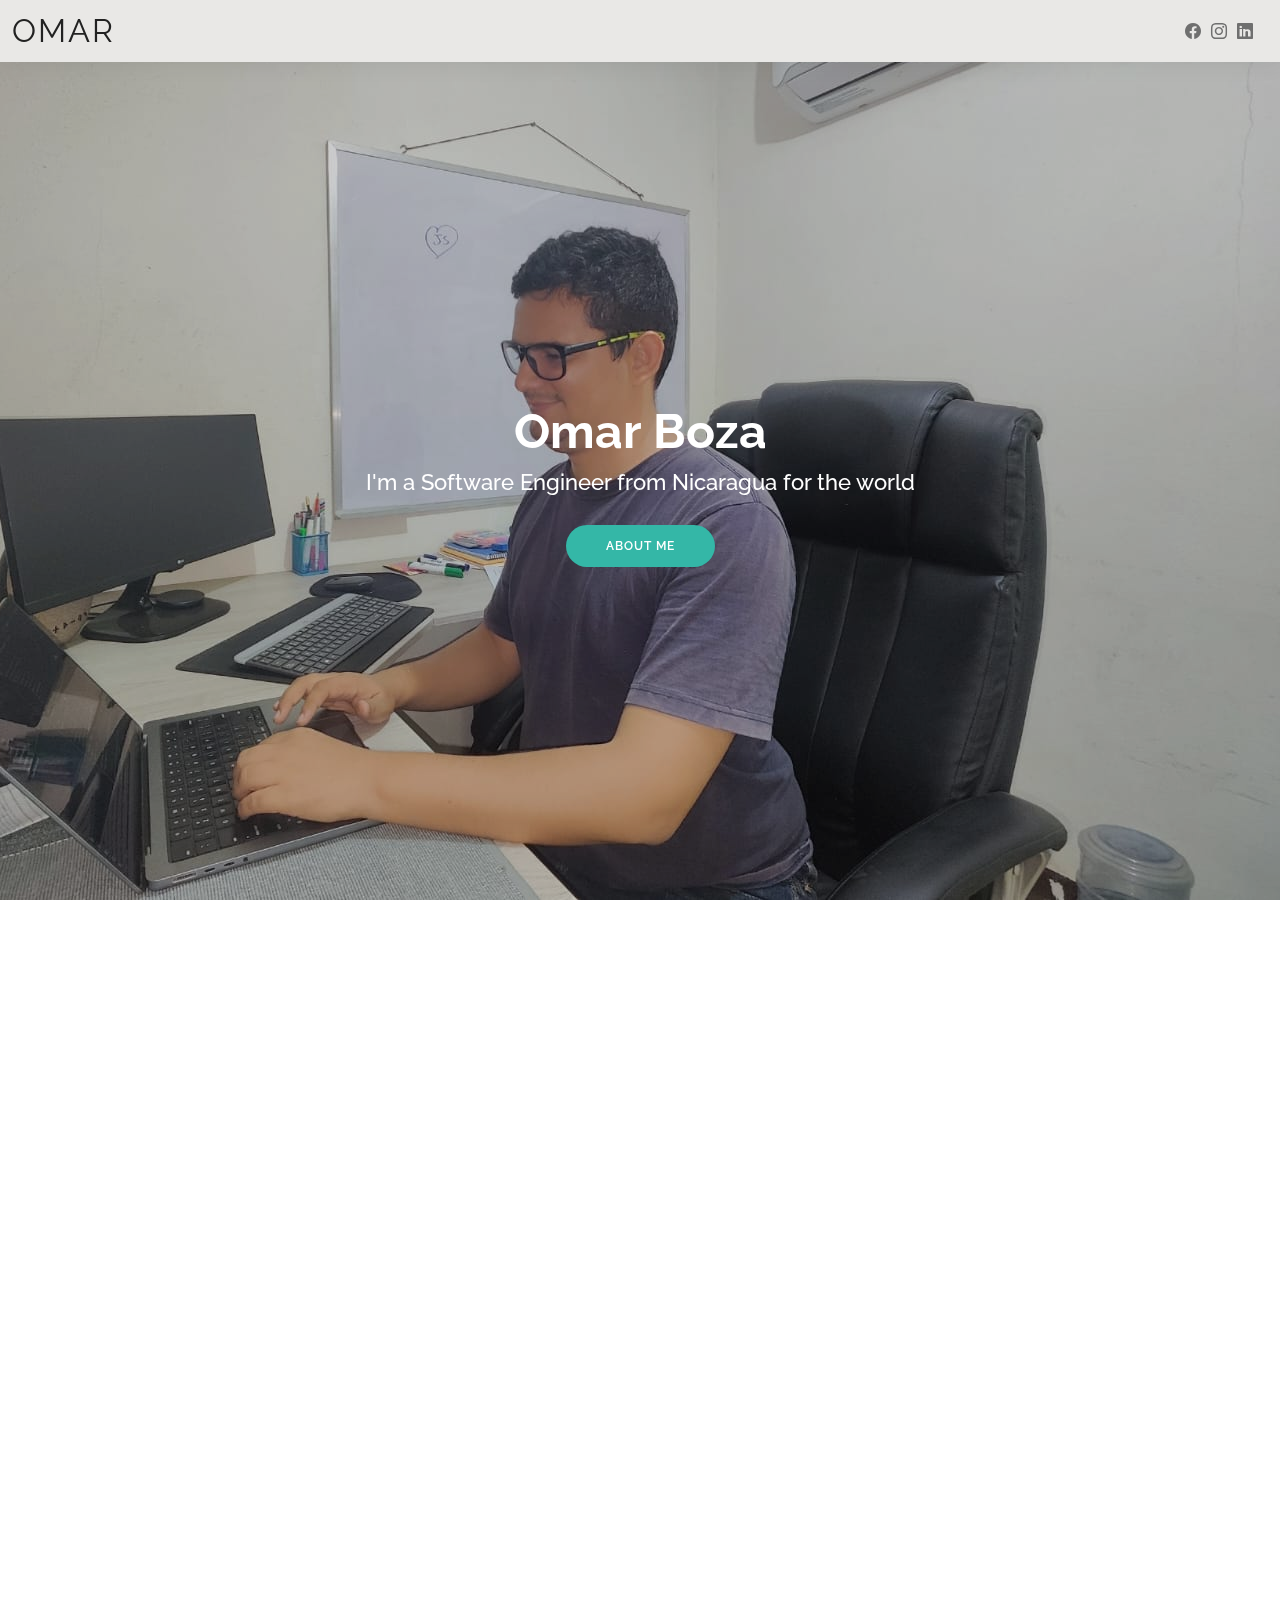
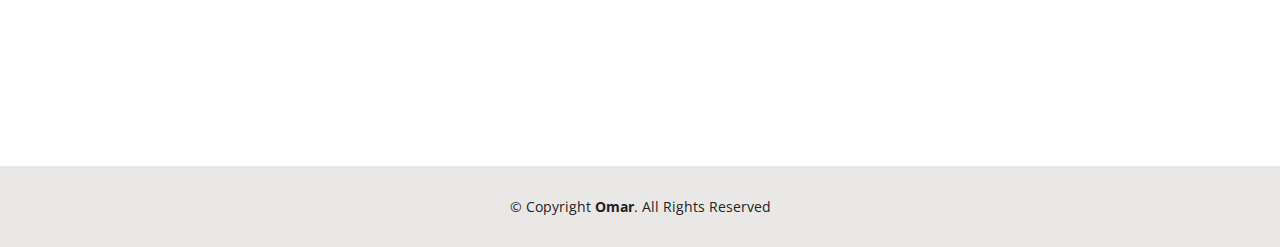
<file: index.html>
<!DOCTYPE html>
<html lang="en">

<head>
  <meta charset="utf-8">
  <meta content="width=device-width, initial-scale=1.0" name="viewport">

  <title>Omar Boza - Resume</title>
  <meta content="" name="description">
  <meta content="" name="keywords">

  <!-- Favicons -->
  <link href="assets/img/favicon.png" rel="icon">
  <link href="assets/img/apple-touch-icon.png" rel="apple-touch-icon">

  <!-- Google Fonts -->
  <link href="https://fonts.googleapis.com/css?family=Open+Sans:300,300i,400,400i,600,600i,700,700i|Raleway:300,300i,400,400i,500,500i,600,600i,700,700i|Poppins:300,300i,400,400i,500,500i,600,600i,700,700i" rel="stylesheet">

  <!-- Vendor CSS Files -->
  <link href="assets/vendor/aos/aos.css" rel="stylesheet">
  <link href="assets/vendor/bootstrap/css/bootstrap.min.css" rel="stylesheet">
  <link href="assets/vendor/bootstrap-icons/bootstrap-icons.css" rel="stylesheet">
  <link href="assets/vendor/boxicons/css/boxicons.min.css" rel="stylesheet">
  <link href="assets/vendor/glightbox/css/glightbox.min.css" rel="stylesheet">
  <link href="assets/vendor/swiper/swiper-bundle.min.css" rel="stylesheet">

  <!-- Template Main CSS File -->
  <link href="assets/css/style.css" rel="stylesheet">

</head>

<body>

  <!-- ======= Header ======= -->
  <header id="header" class="fixed-top">
    <div class="container-fluid d-flex justify-content-between align-items-center">

      <h1 class="logo me-auto me-lg-0"><a href="index.html">Omar</a></h1>
      <!-- Uncomment below if you prefer to use an image logo -->
      <!-- <a href="index.html" class="logo"><img src="assets/img/logo.png" alt="" class="img-fluid"></a>-->

      <div class="header-social-links">
        <a href="https://www.facebook.com/oaboza" target="_blank" class="facebook"><i class="bi bi-facebook"></i></a>
        <a href="https://www.instagram.com/ing.omarboza/" target="_blank" class="instagram"><i class="bi bi-instagram"></i></a>
        <a href="https://www.linkedin.com/in/omar-boza/" target="_blank" class="linkedin"><i class="bi bi-linkedin"></i></i></a>
      </div>

    </div>

  </header><!-- End Header -->

  <!-- ======= Hero Section ======= -->
  <section id="hero" class="d-flex align-items-center">
    <div class="overlay"></div>
    <div class="container d-flex flex-column align-items-center" data-aos="zoom-in" data-aos-delay="100">
      <h1 class="text-white">Omar Boza</h1>
      <h2 class="text-white">I'm a Software Engineer from Nicaragua for the world</h2>
      <a href="#about" class="btn-about">About Me</a>
    </div>
  </section><!-- End Hero -->

  <section id="about" class="about">
    <div class="container" data-aos="fade-up">

      <div class="section-title">
        <h2>About</h2>
        <p>Proactive, meticulous, and mindful of project perception, I thrive on ensuring clients witness my dedication and attention to detail. My commitment to excellence not only satisfies current projects but also fosters client loyalty, driving them to seek my expertise for future endeavors.</p>
      </div>

      <div class="row">
        <div class="col-lg-4">
          <img src="assets/img/about.jpeg" class="img-fluid" alt="">
        </div>
        <div class="col-lg-8 pt-4 pt-lg-0 content">
          <h3>Software Engineer / FullStack Developer</h3>
          <p class="fst-italic">
            As a Software Engineer since 2016, I've honed my skills in web development with PHP, JavaScript, React, and Vue. Leading teams and delivering projects globally, primarily in the US, my extensive experience has exposed me to a diverse array of projects.
          </p>
          <div class="row">
            <div class="col-lg-6">
              <ul>
                <li><i class="bi bi-rounded-right"></i> <strong>Birthday:</strong> 11 June 1992</li>
                <li><i class="bi bi-rounded-right"></i> <strong>Phone:</strong> +505 83992586</li>
                <li><i class="bi bi-rounded-right"></i> <strong>City:</strong> City : Managua, Nicaragua</li>
              </ul>
            </div>
            <div class="col-lg-6">
              <ul>
                <li><i class="bi bi-rounded-right"></i> <strong>Age:</strong> 33</li>
                <li><i class="bi bi-rounded-right"></i> <strong>Degree:</strong> University</li>
                <li><i class="bi bi-rounded-right"></i> <strong>Email:</strong> omarboza@gmail.com</li>
                <li><i class="bi bi-rounded-right"></i> <strong>Freelance:</strong> Available</li>
              </ul>
            </div>
          </div>
          <p>
            As a mentor, I elevate my team to my standard, emphasizing meticulousness in details and optimizations. If a task warrants repetitive manual execution, it's a sign of inefficiency, prompting me to reassess and refine. Understanding that team success hinges on individual support, I take responsibility for resolving any hurdles, ensuring collective progress.          </p>
        </div>
      </div>

    </div>
  </section><!-- End About Section -->

  <!-- ======= Skills Section ======= -->
  <section id="skills" class="skills">
    <div class="container" data-aos="fade-up">

      <div class="section-title">
        <h2>Skills</h2>
        <p>With a vast repertoire of technological prowess, I've navigated diverse projects, tackling myriad challenges inherent in my trade. Rejecting the notion of "that's not my area," I endeavor to grasp a breadth of knowledge. While specializing in frontend frameworks like Vue and Angular, backend complexities hold no intimidation for me.</p>
      </div>

      <div class="row skills-content">

        <div class="col-lg-4">

          <div class="progress">
            <span class="skill">Javascript <i class="val">90%</i></span>
            <div class="progress-bar-wrap">
              <div class="progress-bar" role="progressbar" aria-valuenow="90" aria-valuemin="0" aria-valuemax="100"></div>
            </div>
          </div>

          <div class="progress">
            <span class="skill">Vue <i class="val">100%</i></span>
            <div class="progress-bar-wrap">
              <div class="progress-bar" role="progressbar" aria-valuenow="100" aria-valuemin="0" aria-valuemax="100"></div>
            </div>
          </div>

          <div class="progress">
            <span class="skill">React <i class="val">80%</i></span>
            <div class="progress-bar-wrap">
              <div class="progress-bar" role="progressbar" aria-valuenow="80" aria-valuemin="0" aria-valuemax="100"></div>
            </div>
          </div>
          <div class="progress">
            <span class="skill">Webflow <i class="val">90%</i></span>
            <div class="progress-bar-wrap">
              <div class="progress-bar" role="progressbar" aria-valuenow="90" aria-valuemin="0" aria-valuemax="100"></div>
            </div>
          </div>

        </div>

        <div class="col-lg-4">

          <div class="progress">
            <span class="skill">PHP <i class="val">90%</i></span>
            <div class="progress-bar-wrap">
              <div class="progress-bar" role="progressbar" aria-valuenow="90" aria-valuemin="0" aria-valuemax="100"></div>
            </div>
          </div>

          <div class="progress">
            <span class="skill">WordPress/CMS <i class="val">100%</i></span>
            <div class="progress-bar-wrap">
              <div class="progress-bar" role="progressbar" aria-valuenow="100" aria-valuemin="0" aria-valuemax="100"></div>
            </div>
          </div>

          <div class="progress">
            <span class="skill">Nuxt <i class="val">80%</i></span>
            <div class="progress-bar-wrap">
              <div class="progress-bar" role="progressbar" aria-valuenow="80" aria-valuemin="0" aria-valuemax="100"></div>
            </div>
          </div>
          <div class="progress">
            <span class="skill">IA (N8N, GPT, automatizations) <i class="val">95%</i></span>
            <div class="progress-bar-wrap">
              <div class="progress-bar" role="progressbar" aria-valuenow="95" aria-valuemin="0" aria-valuemax="100"></div>
            </div>
          </div>

        </div>
        <div class="col-lg-4">
          <div class="progress">
            <span class="skill">Next <i class="val">80%</i></span>
            <div class="progress-bar-wrap">
              <div class="progress-bar" role="progressbar" aria-valuenow="80" aria-valuemin="0" aria-valuemax="100"></div>
            </div>
          </div>
          <div class="progress">
            <span class="skill">Angular <i class="val">70%</i></span>
            <div class="progress-bar-wrap">
              <div class="progress-bar" role="progressbar" aria-valuenow="70" aria-valuemin="0" aria-valuemax="100"></div>
            </div>
          </div>
          <div class="progress">
            <span class="skill">Nest <i class="val">80%</i></span>
            <div class="progress-bar-wrap">
              <div class="progress-bar" role="progressbar" aria-valuenow="80" aria-valuemin="0" aria-valuemax="100"></div>
            </div>
          </div>
        </div>

      </div>

    </div>
  </section><!-- End Skills Section -->
  <section id="resume" class="resume">
    <div class="container" data-aos="fade-up">

      <div class="section-title">
        <h2>Resume</h2>
      </div>

      <div class="row">
        <div class="col-lg-6">
          <h3 class="resume-title">Education</h3>
          <div class="resume-item">
            <h4>Self-learning</h4>
            <h5>2015 - Present</h5>
            <p><em>Innumerable courses on platforms like Udemy and Platzi</em></p>
            <p>Udemy and Platzi are my go-to platforms for self-learning. With an immense array of courses, I'd need multiple lifetimes to complete them all. These courses are the cornerstone of my skill set.</p>
          </div>
          <div class="resume-item">
            <h4>Computer Engineering</h4>
            <h5>2010 - 2015</h5>
            <p><em>National Engineering University</em></p>
            <p>My alma mater, where I delved into simple concepts like algebra and differential equations, to more complex subjects like basic programming, provided me with the foundational knowledge to pave my own path.</p>
          </div>
        </div>
        <div class="col-lg-6">
          <h3 class="resume-title">Professional Experience</h3>
          <div class="resume-item">
            <h4>Web Developer</h4>
            <h5>2024 - Current</h5>
            <p><em>Your Digital Resource, Florida </em></p>
            <p>
            <ul>
              <li>Lead in the design, development, and implementation of the graphic, layout, and production communication materials</li>
              <li>Use of design tools such as Gimp, Capcut, and countless online web tools powered by AI.</li>
              <li>Integrating IA solutions through No Code tools such as WebFlow, N8N and Bot Assistants.</li>
            </ul>
            </p>
          </div>
          <div class="resume-item">
            <h4>Software Engineer</h4>
            <h5>2022 - 2024</h5>
            <p><em>Nicasource, Managua, Nicaragua </em></p>
            <p>
            <ul>
              <li>Lead in the design, development, and implementation of the graphic, layout, and production communication materials</li>
              <li>Creating web development solutions using technologies like React, Vue, and Wordpress.</li>
            </ul>
            </p>
          </div>
          <div class="resume-item">
            <h4>SEO Specialist</h4>
            <h5>2020-2022</h5>
            <p><em>Top Floor Marketing, Managua, Nicaragua</em></p>
            <p>
            <ul>
              <li>Building custom WordPress websites tailored to clients' needs.</li>
              <li>Managing existing or company-owned websites, optimizing loading times, and handling changes efficiently.</li>
              <li>Uploading content</li>
            </ul>
            </p>
          </div>
          <div class="resume-item">
            <h4>Project Manager and Tech Lead</h4>
            <h5>2019-2020</h5>
            <p><em>AIM Services, Managua, Nicaragua</em></p>
            <p>
            <ul>
              <li>Building custom web application tailored to clients' needs using Ionic.</li>
              <li>Project Manager and Teach Lead for all projects of this company</li>
            </ul>
            </p>
          </div>
          <div class="resume-item">
            <h4>WordPress Developer</h4>
            <h5>2017-2019</h5>
            <p><em>Target Ogilvy, Managua, Nicaragua</em></p>
            <p>
            <ul>
              <li>Building custom WordPress websites tailored to clients' needs.</li>
            </ul>
            </p>
          </div>
        </div>
      </div>

    </div>
  </section><!-- End Resume Section -->
  <section id="portfolio" class="portfolio">
    <div class="container" data-aos="fade-up">

      <div class="section-title">
        <h2>Portfolio</h2>
        <p>Some projects I've worked on; it's impossible to mention them all, but I highlight the most significant ones. If I remember them, it's because they were crucial.</p>
      </div>
      <div class="row portfolio-container" data-aos="fade-up" data-aos-delay="200">
        <div class="col-lg-4 col-md-6 portfolio-item filter-web">
          <div class="portfolio-wrap">
            <img src="assets/img/portfolio/mm.png" class="img-fluid" alt="">
            <div class="portfolio-info">
              <h4>M&M Studios</h4>
              <p>Web Site</p>
              <div class="portfolio-links">
                <a target="_blank" href="https://www.mandmstudios.com/" title="Component"><i class="bx bx-plus"></i></a>
              </div>
            </div>
          </div>
        </div>
        <div class="col-lg-4 col-md-6 portfolio-item filter-web">
          <div class="portfolio-wrap">
            <img src="assets/img/portfolio/central.png" class="img-fluid" alt="">
            <div class="portfolio-info">
              <h4>Park Central Dental</h4>
              <p>Web Site</p>
              <div class="portfolio-links">
                <a target="_blank" href="https://www.parkcentraldentaltx.com/" title="Component"><i class="bx bx-plus"></i></a>
              </div>
            </div>
          </div>
        </div>
        <div class="col-lg-4 col-md-6 portfolio-item filter-web">
          <div class="portfolio-wrap">
            <img src="assets/img/portfolio/wesmark.png" class="img-fluid" alt="">
            <div class="portfolio-info">
              <h4>Wesmark Family Dentistry</h4>
              <p>Web Site</p>
              <div class="portfolio-links">
                <a target="_blank" href="https://www.wesmarkfamilydentistry.com/" title="Component"><i class="bx bx-plus"></i></a>
              </div>
            </div>
          </div>
        </div>
        <div class="col-lg-4 col-md-6 portfolio-item filter-web">
          <div class="portfolio-wrap">
            <img src="assets/img/portfolio/scalar.png" class="img-fluid" alt="">
            <div class="portfolio-info">
              <h4>Scalar</h4>
              <p>Component</p>
              <div class="portfolio-links">
                <a target="_blank" href="https://scalar.io/product" title="Component"><i class="bx bx-plus"></i></a>
              </div>
            </div>
          </div>
        </div>
        <div class="col-lg-4 col-md-6 portfolio-item filter-app">
          <div class="portfolio-wrap">
            <img src="assets/img/portfolio/sucuri.png" class="img-fluid" alt="">
            <div class="portfolio-info">
              <h4>Sucuri</h4>
              <p>Blog</p>
              <div class="portfolio-links">
                <a target="_blank" href=https://blog.sucuri.net/" title="Sucuri"><i class="bx bx-plus"></i></a>
              </div>
            </div>
          </div>
        </div>
        <div class="col-lg-4 col-md-6 portfolio-item filter-app">
          <div class="portfolio-wrap">
            <img src="assets/img/portfolio/hopeofamerica.png" class="img-fluid" alt="">
            <div class="portfolio-info">
              <h4>Hope of America</h4>
              <p>Website</p>
              <div class="portfolio-links">
                <a target="_blank" href="https://hopeofamerica.org/" title="Hope of America"><i class="bx bx-plus"></i></a>
              </div>
            </div>
          </div>
        </div>
        <div class="col-lg-4 col-md-6 portfolio-item filter-app">
          <div class="portfolio-wrap">
            <img src="assets/img/portfolio/davila.png" class="img-fluid" alt="">
            <div class="portfolio-info">
              <h4>Davila Floors and Tiles</h4>
              <p>Website</p>
              <div class="portfolio-links">
                <a target="_blank" href="https://davilafloors.com/" title="Davila"><i class="bx bx-plus"></i></a>
              </div>
            </div>
          </div>
        </div>
        <div class="col-lg-4 col-md-6 portfolio-item filter-app">
          <div class="portfolio-wrap">
            <img src="assets/img/portfolio/tiniciti.png" class="img-fluid" alt="">
            <div class="portfolio-info">
              <h4>Davila Floors and Tiles</h4>
              <p>Website</p>
              <div class="portfolio-links">
                <a target="_blank" href="https://www.tiniciti.com/#/" title="Davila"><i class="bx bx-plus"></i></a>
              </div>
            </div>
          </div>
        </div>
      </div>

    </div>
  </section><!-- End Portfolio Section -->
  <section id="contact" class="contact">
    <div class="container" data-aos="fade-up">

      <div class="section-title">
        <h2>Contact</h2>
        <p>If you have an offer, a project, want to discuss an idea, practice your English, or send me money because you're a kind person, you can contact me through this form.</p>
      </div>

      <div class="row mt-5">

        <div class="col-lg-4">
          <div class="info">
            <div class="address">
              <i class="bi bi-geo-alt"></i>
              <h4>Location:</h4>
              <p>Anywhere or Managua, Nicaragua</p>
            </div>
          </div>
        </div>
        <div class="col-lg-4">
          <div class="info">
            <div class="email">
              <i class="bi bi-envelope"></i>
              <h4>Email:</h4>
              <p>omarboza@gmail.com</p>
            </div>
          </div>
        </div>
        <div class="col-lg-4">
          <div class="info">
            <div class="phone">
              <i class="bi bi-phone"></i>
              <h4>Call:</h4>
              <p>+505 83992586</p>
            </div>
          </div>
        </div>
      </div>
      <script type="text/javascript" src="https://form.jotform.com/jsform/241174521941856"></script>

    </div>
  </section><!-- End Contact Section -->


  <!-- ======= Footer ======= -->
  <footer id="footer">
    <div class="container">
      <div class="copyright">
        &copy; Copyright <strong><span>Omar</span></strong>. All Rights Reserved
      </div>
    </div>
  </footer><!-- End  Footer -->

  <div id="preloader"></div>
  <a href="#" class="back-to-top d-flex align-items-center justify-content-center"><i class="bi bi-arrow-up-short"></i></a>

  <!-- Vendor JS Files -->
  <script src="assets/vendor/purecounter/purecounter_vanilla.js"></script>
  <script src="assets/vendor/aos/aos.js"></script>
  <script src="assets/vendor/bootstrap/js/bootstrap.bundle.min.js"></script>
  <script src="assets/vendor/glightbox/js/glightbox.min.js"></script>
  <script src="assets/vendor/isotope-layout/isotope.pkgd.min.js"></script>
  <script src="assets/vendor/swiper/swiper-bundle.min.js"></script>
  <script src="assets/vendor/waypoints/noframework.waypoints.js"></script>

  <!-- Template Main JS File -->
  <script src="assets/js/main.js"></script>

</body>

</html>
</file>
<file: assets/css/style.css>
/**
* Template Name: Kelly
* Template URL: https://bootstrapmade.com/kelly-free-bootstrap-cv-resume-html-template/
* Updated: Mar 17 2024 with Bootstrap v5.3.3
* Author: BootstrapMade.com
* License: https://bootstrapmade.com/license/
*/

/*--------------------------------------------------------------
# General
--------------------------------------------------------------*/
body {
  font-family: "Open Sans", sans-serif;
  color: #444444;
}

a {
  color: #34b7a7;
  text-decoration: none;
}

a:hover {
  color: #51cdbe;
  text-decoration: none;
}

h1,
h2,
h3,
h4,
h5,
h6 {
  font-family: "Raleway", sans-serif;
}

#main {
  margin-top: 50px;
}

@media (max-width: 992px) {
  #main {
    margin-top: 30px;
  }
}

/*--------------------------------------------------------------
# Preloader
--------------------------------------------------------------*/
#preloader {
  position: fixed;
  top: 0;
  left: 0;
  right: 0;
  bottom: 0;
  z-index: 9999;
  overflow: hidden;
  background: #fff;
}

#preloader:before {
  content: "";
  position: fixed;
  top: calc(50% - 30px);
  left: calc(50% - 30px);
  border: 6px solid #34b7a7;
  border-top-color: #dcf5f2;
  border-radius: 50%;
  width: 60px;
  height: 60px;
  animation: animate-preloader 1s linear infinite;
}

@keyframes animate-preloader {
  0% {
    transform: rotate(0deg);
  }

  100% {
    transform: rotate(360deg);
  }
}

/*--------------------------------------------------------------
# Back to top button
--------------------------------------------------------------*/
.back-to-top {
  position: fixed;
  visibility: hidden;
  opacity: 0;
  right: 15px;
  bottom: 15px;
  z-index: 996;
  background: #34b7a7;
  width: 40px;
  height: 40px;
  border-radius: 50px;
  transition: all 0.4s;
}

.back-to-top i {
  font-size: 24px;
  color: #fff;
  line-height: 0;
}

.back-to-top:hover {
  background: #49cbbb;
  color: #fff;
}

.back-to-top.active {
  visibility: visible;
  opacity: 1;
}

/*--------------------------------------------------------------
# Header
--------------------------------------------------------------*/
#header {
  background: #e9e8e6;
  box-shadow: 0px 0px 25px 0 rgba(0, 0, 0, 0.08);
  z-index: 997;
  padding: 15px 0;
}

#header .logo {
  font-size: 32px;
  margin: 0;
  padding: 0;
  line-height: 1;
  font-weight: 400;
  letter-spacing: 2px;
  text-transform: uppercase;
}

#header .logo a {
  color: #222222;
}

#header .logo img {
  max-height: 40px;
}

@media (max-width: 992px) {
  #header .logo {
    font-size: 28px;
  }
}

/*--------------------------------------------------------------
# Header Social Links
--------------------------------------------------------------*/
.header-social-links {
  padding-right: 15px;
}

.header-social-links a {
  color: #6f6f6f;
  padding-left: 6px;
  display: inline-block;
  line-height: 0px;
  transition: 0.3s;
  font-size: 16px;
}

.header-social-links a:hover {
  color: #34b7a7;
}

/*--------------------------------------------------------------
# Navigation Menu
--------------------------------------------------------------*/
/**
* Desktop Navigation 
*/
.navbar {
  padding: 0;
}

.navbar ul {
  margin: 0;
  padding: 0;
  display: flex;
  list-style: none;
  align-items: center;
}

.navbar li {
  position: relative;
  padding: 10px 0 10px 28px;
}

.navbar a,
.navbar a:focus {
  display: flex;
  align-items: center;
  justify-content: space-between;
  font-family: "Raleway", sans-serif;
  font-size: 15px;
  font-weight: 600;
  color: #888888;
  white-space: nowrap;
  transition: 0.3s;
  position: relative;
}

.navbar a i,
.navbar a:focus i {
  font-size: 12px;
  line-height: 0;
  margin-left: 5px;
}

.navbar>ul>li>a:before {
  content: "";
  position: absolute;
  width: 0;
  height: 2px;
  bottom: -5px;
  left: 0;
  background-color: #34b7a7;
  visibility: hidden;
  width: 0px;
  transition: all 0.3s ease-in-out 0s;
}

.navbar a:hover:before,
.navbar li:hover>a:before,
.navbar .active:before {
  visibility: visible;
  width: 25px;
}

.navbar a:hover,
.navbar .active,
.navbar .active:focus,
.navbar li:hover>a {
  color: #222222;
}

.navbar .dropdown ul {
  display: block;
  position: absolute;
  left: 14px;
  top: calc(100% + 30px);
  margin: 0;
  padding: 10px 0;
  z-index: 99;
  opacity: 0;
  visibility: hidden;
  background: #fff;
  box-shadow: 0px 0px 30px rgba(127, 137, 161, 0.25);
  transition: 0.3s;
  border-radius: 4px;
}

.navbar .dropdown ul li {
  min-width: 200px;
  padding: 0;
}

.navbar .dropdown ul a {
  padding: 10px 20px;
  font-size: 15px;
  text-transform: none;
  font-weight: 600;
}

.navbar .dropdown ul a i {
  font-size: 12px;
}

.navbar .dropdown ul a:hover,
.navbar .dropdown ul .active:hover,
.navbar .dropdown ul li:hover>a {
  color: #34b7a7;
}

.navbar .dropdown:hover>ul {
  opacity: 1;
  top: 100%;
  visibility: visible;
}

.navbar .dropdown .dropdown ul {
  top: 0;
  left: calc(100% - 30px);
  visibility: hidden;
}

.navbar .dropdown .dropdown:hover>ul {
  opacity: 1;
  top: 0;
  left: 100%;
  visibility: visible;
}

@media (max-width: 1366px) {
  .navbar .dropdown .dropdown ul {
    left: -90%;
  }

  .navbar .dropdown .dropdown:hover>ul {
    left: -100%;
  }
}

/**
* Mobile Navigation 
*/
.mobile-nav-toggle {
  color: #222222;
  font-size: 28px;
  cursor: pointer;
  display: none;
  line-height: 0;
  transition: 0.5s;
}

.mobile-nav-toggle.bi-x {
  color: #fff;
}

@media (max-width: 991px) {
  .mobile-nav-toggle {
    display: block;
  }

  .navbar ul {
    display: none;
  }
}

.navbar-mobile {
  position: fixed;
  overflow: hidden;
  top: 0;
  right: 0;
  left: 0;
  bottom: 0;
  background: rgba(9, 9, 9, 0.9);
  transition: 0.3s;
  z-index: 999;
}

.navbar-mobile .mobile-nav-toggle {
  position: absolute;
  top: 15px;
  right: 15px;
}

.navbar-mobile ul {
  display: block;
  position: absolute;
  top: 55px;
  right: 15px;
  bottom: 15px;
  left: 15px;
  padding: 10px 0;
  border-radius: 10px;
  background-color: #fff;
  overflow-y: auto;
  transition: 0.3s;
}

.navbar-mobile a,
.navbar-mobile a:focus {
  font-size: 15px;
  padding-right: 15px;
  color: #222222;
}

.navbar-mobile a:hover,
.navbar-mobile .active,
.navbar-mobile li:hover>a {
  color: #34b7a7;
}

.navbar-mobile .getstarted,
.navbar-mobile .getstarted:focus {
  margin: 15px;
}

.navbar-mobile .dropdown ul {
  position: static;
  display: none;
  margin: 10px 20px;
  padding: 10px 0;
  z-index: 99;
  opacity: 1;
  visibility: visible;
  background: #fff;
  box-shadow: 0px 0px 30px rgba(127, 137, 161, 0.25);
}

.navbar-mobile .dropdown ul li {
  min-width: 200px;
}

.navbar-mobile .dropdown ul a {
  padding: 10px 20px;
}

.navbar-mobile .dropdown ul a i {
  font-size: 12px;
}

.navbar-mobile .dropdown ul a:hover,
.navbar-mobile .dropdown ul .active:hover,
.navbar-mobile .dropdown ul li:hover>a {
  color: #34b7a7;
}

.navbar-mobile .dropdown>.dropdown-active {
  display: block;
}

/*--------------------------------------------------------------
# Hero Section
--------------------------------------------------------------*/
#hero {
  width: 100%;
  height: 100vh;
  background: url("../img/hero-bg.jpeg") top right;
  background-size: cover;
}

#hero .container {
  padding-top: 70px;
  position: relative;
}
#hero .overlay{
  position: absolute;
  width: 100%;
  height: 100%;
  background-color: black;
  opacity: 20%;
}
@media (max-width: 992px) {
  #hero .container {
    padding-top: 58px;
  }
}

#hero h1 {
  margin: 0;
  font-size: 48px;
  font-weight: 700;
  line-height: 56px;
  color: #222222;
}

#hero h2 {
  color: #6f6f6f;
  margin: 10px 0 0 0;
  font-size: 22px;
}

#hero .btn-about {
  font-family: "Raleway", sans-serif;
  text-transform: uppercase;
  font-weight: 600;
  font-size: 12px;
  letter-spacing: 1px;
  display: inline-block;
  padding: 12px 40px;
  border-radius: 50px;
  transition: 0.5s;
  margin-top: 30px;
  color: #fff;
  background: #34b7a7;
}

#hero .btn-about:hover {
  background: #3dc8b7;
}

@media (min-width: 1024px) {
  #hero {
    background-attachment: fixed;
  }
}

@media (max-width: 992px) {
  #hero:before {
    content: "";
    background: rgba(255, 255, 255, 0.8);
    position: absolute;
    bottom: 0;
    top: 0;
    left: 0;
    right: 0;
  }

  #hero h1 {
    font-size: 28px;
    line-height: 36px;
  }

  #hero h2 {
    font-size: 18px;
    line-height: 24px;
  }
}

/*--------------------------------------------------------------
# Sections General
--------------------------------------------------------------*/
section {
  padding: 60px 0;
}

.section-bg {
  background-color: #e7f8f6;
}

.section-title {
  text-align: center;
  padding-bottom: 30px;
}

.section-title h2 {
  font-size: 32px;
  font-weight: bold;
  text-transform: uppercase;
  margin-bottom: 20px;
  padding-bottom: 20px;
  position: relative;
}

.section-title h2::after {
  content: "";
  position: absolute;
  display: block;
  width: 50px;
  height: 3px;
  background: #34b7a7;
  bottom: 0;
  left: calc(50% - 25px);
}

.section-title p {
  margin-bottom: 0;
}

/*--------------------------------------------------------------
# Cta
--------------------------------------------------------------*/
.cta {
  background: linear-gradient(rgba(0, 0, 0, 0.6), rgba(0, 0, 0, 0.6)), url("../img/bg-1.jpg") fixed center center;
  background-size: cover;
  padding: 80px 0;
}

.cta h3 {
  color: #fff;
  font-size: 28px;
  font-weight: 700;
}

.cta p {
  color: #fff;
}

.cta .cta-btn {
  font-family: "Raleway", sans-serif;
  text-transform: uppercase;
  font-weight: 500;
  font-size: 16px;
  letter-spacing: 1px;
  display: inline-block;
  padding: 8px 20px;
  border-radius: 2px;
  transition: 0.5s;
  margin: 10px;
  border: 2px solid #fff;
  color: #fff;
}

.cta .cta-btn:hover {
  background: #34b7a7;
  border: 2px solid #34b7a7;
}

@media (max-width: 1024px) {
  .cta {
    background-attachment: scroll;
  }
}

@media (min-width: 769px) {
  .cta .cta-btn-container {
    display: flex;
    align-items: center;
    justify-content: flex-end;
  }
}

/*--------------------------------------------------------------
# About
--------------------------------------------------------------*/
.about .content h3 {
  font-weight: 700;
  font-size: 26px;
  color: #555555;
}

.about .content ul {
  list-style: none;
  padding: 0;
}

.about .content ul li {
  padding-bottom: 10px;
}

.about .content ul i {
  font-size: 20px;
  padding-right: 2px;
  color: #34b7a7;
}

.about .content p:last-child {
  margin-bottom: 0;
}

/*--------------------------------------------------------------
# Skills
--------------------------------------------------------------*/
.skills .progress {
  height: 60px;
  display: block;
  background: none;
  border-radius: 0;
}

.skills .progress .skill {
  padding: 10px 0;
  margin: 0 0 6px 0;
  text-transform: uppercase;
  display: block;
  font-weight: 600;
  font-family: "Poppins", sans-serif;
  color: #222222;
}

.skills .progress .skill .val {
  float: right;
  font-style: normal;
}

.skills .progress-bar-wrap {
  background: #f3f3f3;
}

.skills .progress-bar {
  width: 1px;
  height: 10px;
  transition: 0.9s;
  background-color: #34b7a7;
}

/*--------------------------------------------------------------
# Facts
--------------------------------------------------------------*/
.facts .counters span {
  font-size: 48px;
  display: block;
  color: #34b7a7;
}

.facts .counters p {
  padding: 0;
  margin: 0 0 20px 0;
  font-family: "Raleway", sans-serif;
  font-size: 14px;
}

/*--------------------------------------------------------------
# Testimonials
--------------------------------------------------------------*/
.testimonials .section-header {
  margin-bottom: 40px;
}

.testimonials .testimonials-carousel,
.testimonials .testimonials-slider {
  overflow: hidden;
}

.testimonials .testimonial-item {
  text-align: center;
}

.testimonials .testimonial-item .testimonial-img {
  width: 120px;
  border-radius: 50%;
  border: 4px solid #fff;
  margin: 0 auto;
}

.testimonials .testimonial-item h3 {
  font-size: 20px;
  font-weight: bold;
  margin: 10px 0 5px 0;
  color: #111;
}

.testimonials .testimonial-item h4 {
  font-size: 14px;
  color: #999;
  margin: 0 0 15px 0;
}

.testimonials .testimonial-item .quote-icon-left,
.testimonials .testimonial-item .quote-icon-right {
  color: #c8efea;
  font-size: 26px;
}

.testimonials .testimonial-item .quote-icon-left {
  display: inline-block;
  left: -5px;
  position: relative;
}

.testimonials .testimonial-item .quote-icon-right {
  display: inline-block;
  right: -5px;
  position: relative;
  top: 10px;
}

.testimonials .testimonial-item p {
  font-style: italic;
  margin: 0 auto 15px auto;
}

@media (min-width: 992px) {
  .testimonials .testimonial-item p {
    width: 80%;
  }
}

.testimonials .swiper-pagination {
  margin-top: 20px;
  position: relative;
}

.testimonials .swiper-pagination .swiper-pagination-bullet {
  width: 12px;
  height: 12px;
  background-color: #fff;
  opacity: 1;
  border: 1px solid #34b7a7;
}

.testimonials .swiper-pagination .swiper-pagination-bullet-active {
  background-color: #34b7a7;
}

/*--------------------------------------------------------------
# Resume
--------------------------------------------------------------*/
.resume .resume-title {
  font-size: 26px;
  font-weight: 400;
  margin-top: 20px;
  margin-bottom: 20px;
  color: #222222;
}

.resume .resume-item {
  padding: 0 0 20px 20px;
  margin-top: -2px;
  border-left: 2px solid #34b7a7;
  position: relative;
}

.resume .resume-item h4 {
  line-height: 18px;
  font-size: 18px;
  font-weight: 600;
  font-family: "Poppins", sans-serif;
  color: #1d685f;
  margin-bottom: 10px;
}

.resume .resume-item h5 {
  font-size: 16px;
  background: #effbf9;
  padding: 5px 15px;
  display: inline-block;
  font-weight: 600;
  margin-bottom: 10px;
  color: #34b7a7;
}

.resume .resume-item ul {
  padding-left: 20px;
}

.resume .resume-item ul li {
  padding-bottom: 10px;
}

.resume .resume-item:last-child {
  padding-bottom: 0;
}

.resume .resume-item::before {
  content: "";
  position: absolute;
  width: 16px;
  height: 16px;
  border-radius: 50px;
  left: -9px;
  top: 0;
  background: #fff;
  border: 2px solid #34b7a7;
}

/*--------------------------------------------------------------
# Services
--------------------------------------------------------------*/
.services .icon-box {
  text-align: center;
  padding: 70px 20px 80px 20px;
  transition: all ease-in-out 0.3s;
  background: #fff;
  box-shadow: 0px 0 35px 0 rgba(0, 0, 0, 0.08);
}

.services .icon-box .icon {
  margin: 0 auto;
  width: 100px;
  height: 100px;
  display: flex;
  align-items: center;
  justify-content: center;
  transition: ease-in-out 0.3s;
  position: relative;
}

.services .icon-box .icon i {
  font-size: 36px;
  transition: 0.5s;
  position: relative;
}

.services .icon-box .icon svg {
  position: absolute;
  top: 0;
  left: 0;
}

.services .icon-box .icon svg path {
  transition: 0.5s;
  fill: #f5f5f5;
}

.services .icon-box h4 {
  font-weight: 600;
  margin: 10px 0 15px 0;
  font-size: 22px;
}

.services .icon-box h4 a {
  color: #222222;
  transition: ease-in-out 0.3s;
}

.services .icon-box p {
  line-height: 24px;
  font-size: 14px;
  margin-bottom: 0;
}

.services .iconbox-blue i {
  color: #47aeff;
}

.services .iconbox-blue:hover .icon i {
  color: #fff;
}

.services .iconbox-blue:hover .icon path {
  fill: #47aeff;
}

.services .iconbox-orange i {
  color: #ffa76e;
}

.services .iconbox-orange:hover .icon i {
  color: #fff;
}

.services .iconbox-orange:hover .icon path {
  fill: #ffa76e;
}

.services .iconbox-pink i {
  color: #e80368;
}

.services .iconbox-pink:hover .icon i {
  color: #fff;
}

.services .iconbox-pink:hover .icon path {
  fill: #e80368;
}

.services .iconbox-yellow i {
  color: #ffbb2c;
}

.services .iconbox-yellow:hover .icon i {
  color: #fff;
}

.services .iconbox-yellow:hover .icon path {
  fill: #ffbb2c;
}

.services .iconbox-red i {
  color: #ff5828;
}

.services .iconbox-red:hover .icon i {
  color: #fff;
}

.services .iconbox-red:hover .icon path {
  fill: #ff5828;
}

.services .iconbox-teal i {
  color: #11dbcf;
}

.services .iconbox-teal:hover .icon i {
  color: #fff;
}

.services .iconbox-teal:hover .icon path {
  fill: #11dbcf;
}

/*--------------------------------------------------------------
# Portfolio
--------------------------------------------------------------*/
.portfolio .portfolio-item {
  margin-bottom: 30px;
}

.portfolio #portfolio-flters {
  padding: 0;
  margin: 0 auto 20px auto;
  list-style: none;
  text-align: center;
}

.portfolio #portfolio-flters li {
  cursor: pointer;
  display: inline-block;
  padding: 8px 16px 10px 16px;
  font-size: 13px;
  font-weight: 500;
  line-height: 1;
  text-transform: uppercase;
  color: #444444;
  margin-bottom: 5px;
  transition: all 0.3s ease-in-out;
  border-radius: 50px;
}

.portfolio #portfolio-flters li:hover,
.portfolio #portfolio-flters li.filter-active {
  color: #fff;
  background: #34b7a7;
}

.portfolio #portfolio-flters li:last-child {
  margin-right: 0;
}

.portfolio .portfolio-wrap {
  transition: 0.3s;
  position: relative;
  overflow: hidden;
  z-index: 1;
  background: rgba(34, 34, 34, 0.6);
}

.portfolio .portfolio-wrap::before {
  content: "";
  background: rgba(34, 34, 34, 0.6);
  position: absolute;
  left: 0;
  right: 0;
  top: 0;
  bottom: 0;
  transition: all ease-in-out 0.3s;
  z-index: 2;
  opacity: 0;
}

.portfolio .portfolio-wrap img {
  transition: all ease-in-out 0.3s;
}

.portfolio .portfolio-wrap .portfolio-info {
  opacity: 0;
  position: absolute;
  top: 0;
  left: 0;
  right: 0;
  bottom: 0;
  z-index: 3;
  transition: all ease-in-out 0.3s;
  display: flex;
  flex-direction: column;
  justify-content: flex-end;
  align-items: flex-start;
  padding: 20px;
}

.portfolio .portfolio-wrap .portfolio-info h4 {
  font-size: 20px;
  color: #fff;
  font-weight: 600;
}

.portfolio .portfolio-wrap .portfolio-info p {
  color: rgba(255, 255, 255, 0.7);
  font-size: 14px;
  text-transform: uppercase;
  padding: 0;
  margin: 0;
  font-style: italic;
}

.portfolio .portfolio-wrap .portfolio-links {
  text-align: center;
  z-index: 4;
}

.portfolio .portfolio-wrap .portfolio-links a {
  color: #fff;
  margin: 0 5px 0 0;
  font-size: 28px;
  display: inline-block;
  transition: 0.3s;
}

.portfolio .portfolio-wrap .portfolio-links a:hover {
  color: #78d9cd;
}

.portfolio .portfolio-wrap:hover::before {
  opacity: 1;
}

.portfolio .portfolio-wrap:hover img {
  transform: scale(1.2);
}

.portfolio .portfolio-wrap:hover .portfolio-info {
  opacity: 1;
}

/*--------------------------------------------------------------
# Portfolio Details
--------------------------------------------------------------*/
.portfolio-details {
  padding-top: 0;
}

.portfolio-details .portfolio-details-slider img {
  width: 100%;
}

.portfolio-details .portfolio-details-slider .swiper-pagination {
  margin-top: 20px;
  position: relative;
}

.portfolio-details .portfolio-details-slider .swiper-pagination .swiper-pagination-bullet {
  width: 12px;
  height: 12px;
  background-color: #fff;
  opacity: 1;
  border: 1px solid #34b7a7;
}

.portfolio-details .portfolio-details-slider .swiper-pagination .swiper-pagination-bullet-active {
  background-color: #34b7a7;
}

.portfolio-details .portfolio-info {
  padding: 30px;
  box-shadow: 0px 0 30px rgba(34, 34, 34, 0.08);
}

.portfolio-details .portfolio-info h3 {
  font-size: 22px;
  font-weight: 700;
  margin-bottom: 20px;
  padding-bottom: 20px;
  border-bottom: 1px solid #eee;
}

.portfolio-details .portfolio-info ul {
  list-style: none;
  padding: 0;
  font-size: 15px;
}

.portfolio-details .portfolio-info ul li+li {
  margin-top: 10px;
}

.portfolio-details .portfolio-description {
  padding-top: 30px;
}

.portfolio-details .portfolio-description h2 {
  font-size: 26px;
  font-weight: 700;
  margin-bottom: 20px;
}

.portfolio-details .portfolio-description p {
  padding: 0;
}

/*--------------------------------------------------------------
# Contact
--------------------------------------------------------------*/
.contact .info {
  width: 100%;
  background: #fff;
}

.contact .info i {
  font-size: 20px;
  color: #34b7a7;
  float: left;
  width: 44px;
  height: 44px;
  background: #effbf9;
  display: flex;
  justify-content: center;
  align-items: center;
  border-radius: 50px;
  transition: all 0.3s ease-in-out;
}

.contact .info h4 {
  padding: 0 0 0 60px;
  font-size: 22px;
  font-weight: 600;
  margin-bottom: 5px;
  color: #222222;
}

.contact .info p {
  padding: 0 0 0 60px;
  margin-bottom: 0;
  font-size: 14px;
  color: #555555;
}

.contact .info .email:hover i,
.contact .info .address:hover i,
.contact .info .phone:hover i {
  background: #34b7a7;
  color: #fff;
}

.contact .php-email-form {
  width: 100%;
  background: #fff;
}

.contact .php-email-form .form-group {
  padding-bottom: 8px;
}

.contact .php-email-form .error-message {
  display: none;
  color: #fff;
  background: #ed3c0d;
  text-align: center;
  padding: 15px;
  font-weight: 600;
}

.contact .php-email-form .sent-message {
  display: none;
  color: #fff;
  background: #18d26e;
  text-align: center;
  padding: 15px;
  font-weight: 600;
}

.contact .php-email-form .loading {
  display: none;
  background: #fff;
  text-align: center;
  padding: 15px;
}

.contact .php-email-form .loading:before {
  content: "";
  display: inline-block;
  border-radius: 50%;
  width: 24px;
  height: 24px;
  margin: 0 10px -6px 0;
  border: 3px solid #18d26e;
  border-top-color: #eee;
  animation: animate-loading 1s linear infinite;
}

.contact .php-email-form input,
.contact .php-email-form textarea {
  border-radius: 4px;
  box-shadow: none;
  font-size: 14px;
}

.contact .php-email-form input:focus,
.contact .php-email-form textarea:focus {
  border-color: #34b7a7;
}

.contact .php-email-form input {
  height: 44px;
}

.contact .php-email-form textarea {
  padding: 10px 12px;
}

.contact .php-email-form button[type=submit] {
  background: #34b7a7;
  border: 0;
  padding: 10px 30px 12px 30px;
  color: #fff;
  transition: 0.4s;
  border-radius: 50px;
}

.contact .php-email-form button[type=submit]:hover {
  background: #3dc8b7;
}

@keyframes animate-loading {
  0% {
    transform: rotate(0deg);
  }

  100% {
    transform: rotate(360deg);
  }
}

/*--------------------------------------------------------------
# Footer
--------------------------------------------------------------*/
#footer {
  background: #e9e8e6;
  padding: 30px 0;
  color: #222222;
  font-size: 14px;
  text-align: center;
}

#footer .credits {
  padding-top: 5px;
  font-size: 13px;
}

#footer .credits a {
  color: #34b7a7;
}
</file>
